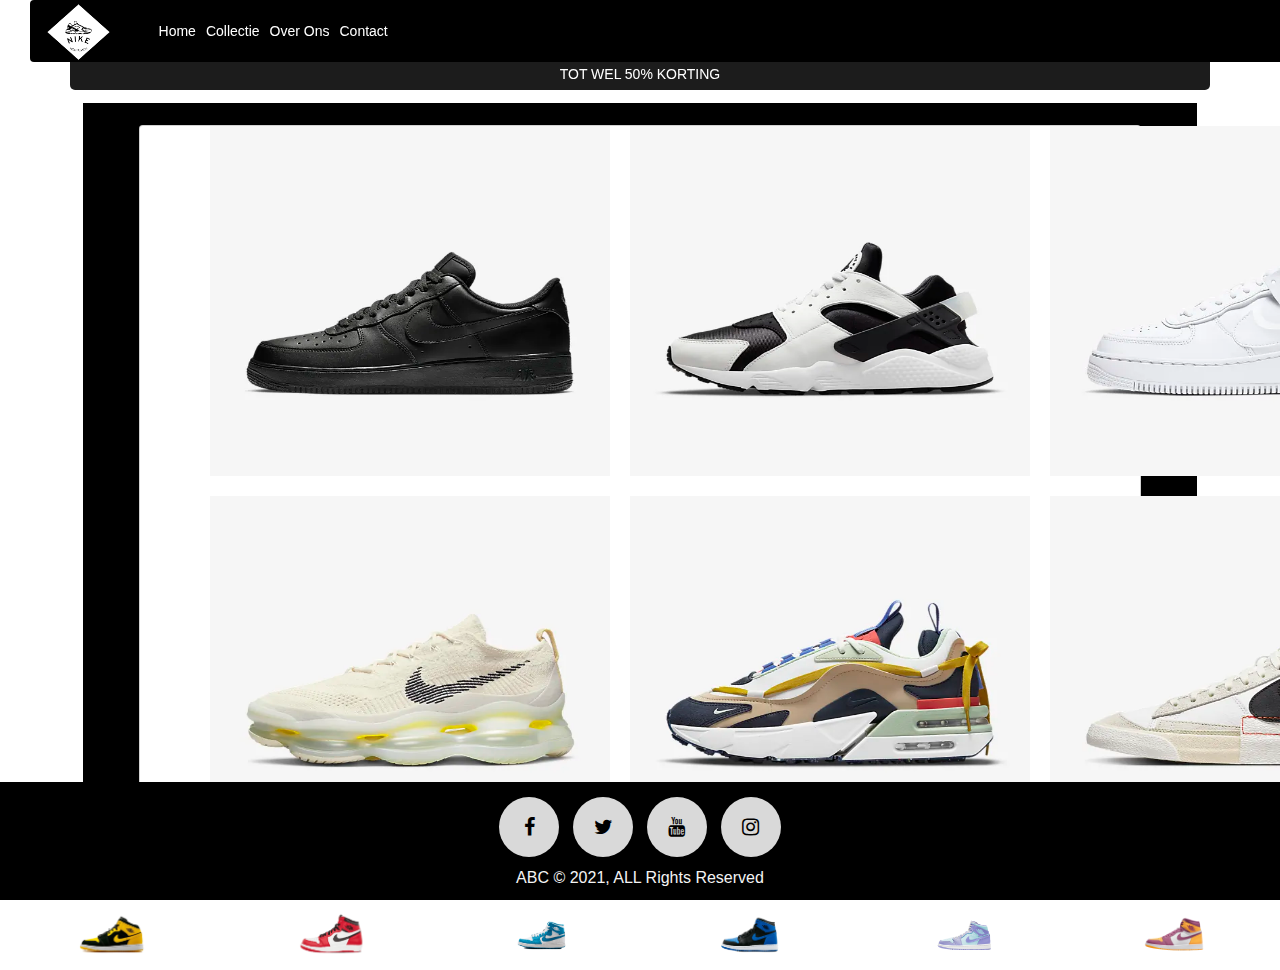
<file: collectie/collectie.html>
<html lang="en">
<head>
<meta charset="utf-8">
<meta name="viewport" content="width=device-width, initial-scale=1.0">
<meta http-equiv="X-UA-Compatible" content="IE=edge">
<title>collectie</title>
<link href="https://cdn.jsdelivr.net/npm/bootstrap@5.0.2/dist/css/bootstrap.min.css" rel="stylesheet">
<script src="https://cdn.jsdelivr.net/npm/bootstrap@5.0.2/dist/js/bootstrap.bundle.min.js"></script>
<link rel="stylesheet" href="https://maxcdn.bootstrapcdn.com/bootstrap/3.4.1/css/bootstrap.min.css">
<script src="https://ajax.googleapis.com/ajax/libs/jquery/3.6.0/jquery.min.js"></script>
<script src="https://maxcdn.bootstrapcdn.com/bootstrap/3.4.1/js/bootstrap.min.js"></script>
<link rel="stylesheet" href="https://cdnjs.cloudflare.com/ajax/libs/font-awesome/4.7.0/css/font-awesome.min.css">
<link rel="stylesheet" href="collectie.css">
<link rel="icon" type="image/x-icon" href="/Index/nike.png">
<script src="collectie.js"></script>
</head>

<body>

<!--navbar-->
<div class="m-4 container-fluid">
    <nav class="navbar navbar-expand-lg sticky-top navbar-white" style="position: fixed; background-color: black; width: 98.5%;" >
        <div class="container-fluid">
          <a class="navbar-brand" style="color: white;"><img class="foto" src="/Index/nikeLogo.png" height="60px" alt=""></a>
            <button type="button" class="navbar-toggler" data-bs-toggle="collapse" data-bs-target="#navbarCollapse">
                <span class="navbar-toggler-icon"></span>
            </button>
            <div class="collapse navbar-collapse"  id="navbarCollapse">
              <div class="navbar-nav">
                <a href="/index.html" class="nav-item nav-link"style="color: white;">Home</a>
                <a href="/collectie/collectie.html" class="nav-item nav-link"style="color: white;">Collectie</a>
                <a href="/" class="nav-item nav-link"style="color: white;">Over Ons</a>
                <a href="/contact/contact.html" class="nav-item nav-link"style="color: white;">Contact</a>
            </div>
            </div>
        </div>
    </nav>
</div>
<!--navbar-->

<!--slideshow-->
<div class="container">
    <div id="myCarousel" class="carousel slide" data-ride="carousel">
      <div class="carousel-inner">
        <div class="item active">
         <p style="width:100%; height: 3%; text-align: center; color: white; padding-top: 1%;"> TOT WEL 50% KORTING</p>         
        </div>
  
        <div class="item">
         <p style="width:100%; height: 3%; text-align: center; color: white; padding-top: 1%;">Members krijgen gratis verzending en kunnen binnen 30 dagen gratis retourneren.</p> 
        </div>
      
        <div class="item">
         <p style="width:100%; height: 3%; text-align: center; color: white; padding-top: 1%;">STUDENTEN KRIJGEN NU 10% KORTING</p>         
        </div>
      </div>
    </div>
</div>
<!--slideshow-->

<!--achtergrond-->
<div class="bubbles">
    <img src="/Index/shoe1.png">
    <img src="/Index/shoe2.png" alt="">
    <img src="/Index/shoe3.png" alt="">
    <img src="/Index/shoe4.png" alt="">
    <img src="/Index/shoe5.png" alt="">
    <img src="/Index/shoe6.png" alt="">
</div>
<!--achtergrond-->

<!--grid-->
<div class="container2">
    <div class="card">
      <div class="card-item">
        <img src="/images/schoen1.webp" alt="" />
        <div class="card-details">
          <h1>naam</h1>
          <p>kleur <br>
             prijs</p>
        </div>
      </div>
      <div class="card-item">
        <img src="/images/schoen2.webp" alt="" />
        <div class="card-details">
            <h1>naam</h1>
            <p>kleur <br>
               prijs</p>
        </div>
      </div>
      <div class="card-item">
        <img src="/images/schoen3.webp" alt="" />
        <div class="card-details">
            <h1>naam</h1>
            <p>kleur <br>
               prijs</p>
        </div>
      </div>
      <div class="card-item">
        <img src="/images/schoen4.webp" alt="" />
        <div class="card-details">
            <h1>naam</h1>
            <p>kleur <br>
               prijs</p>
        </div>
      </div>
      <div class="card-item">
        <img src="/images/schoen5.webp" alt="" />
        <div class="card-details">
            <h1>naam</h1>
            <p>kleur <br>
               prijs</p>
        </div>
      </div>
      <div class="card-item">
        <img src="/images/schoen6.webp" alt="" />
        <div class="card-details">
            <h1>naam</h1>
            <p>kleur <br>
               prijs</p>
        </div>
      </div>
    </div>
  </div>
<!--grid-->

<!--footer-->
<footer class="footer">
    <div class="icons">
      <a style="color: black;" href="https://nl-nl.facebook.com/nike/" class="fa fa-facebook"></a>
      <a style="color: black;" href="https://twitter.com/nike" class="fa fa-twitter"></a>
      <a style="color: black;" href="https://www.youtube.com/user/nike?app=desktop&gl=NL&hl=nl&cbrd=1" class="fa fa-youtube"></a>
      <a style="color: black;" href="https://www.instagram.com/nike/" class="fa fa-instagram"></a>

        <p class="company-name">
            ABC &copy; 2021, ALL Rights Reserved
        </p>
    </div>
</footer>
<!--footer-->


</body>
</html>
</file>
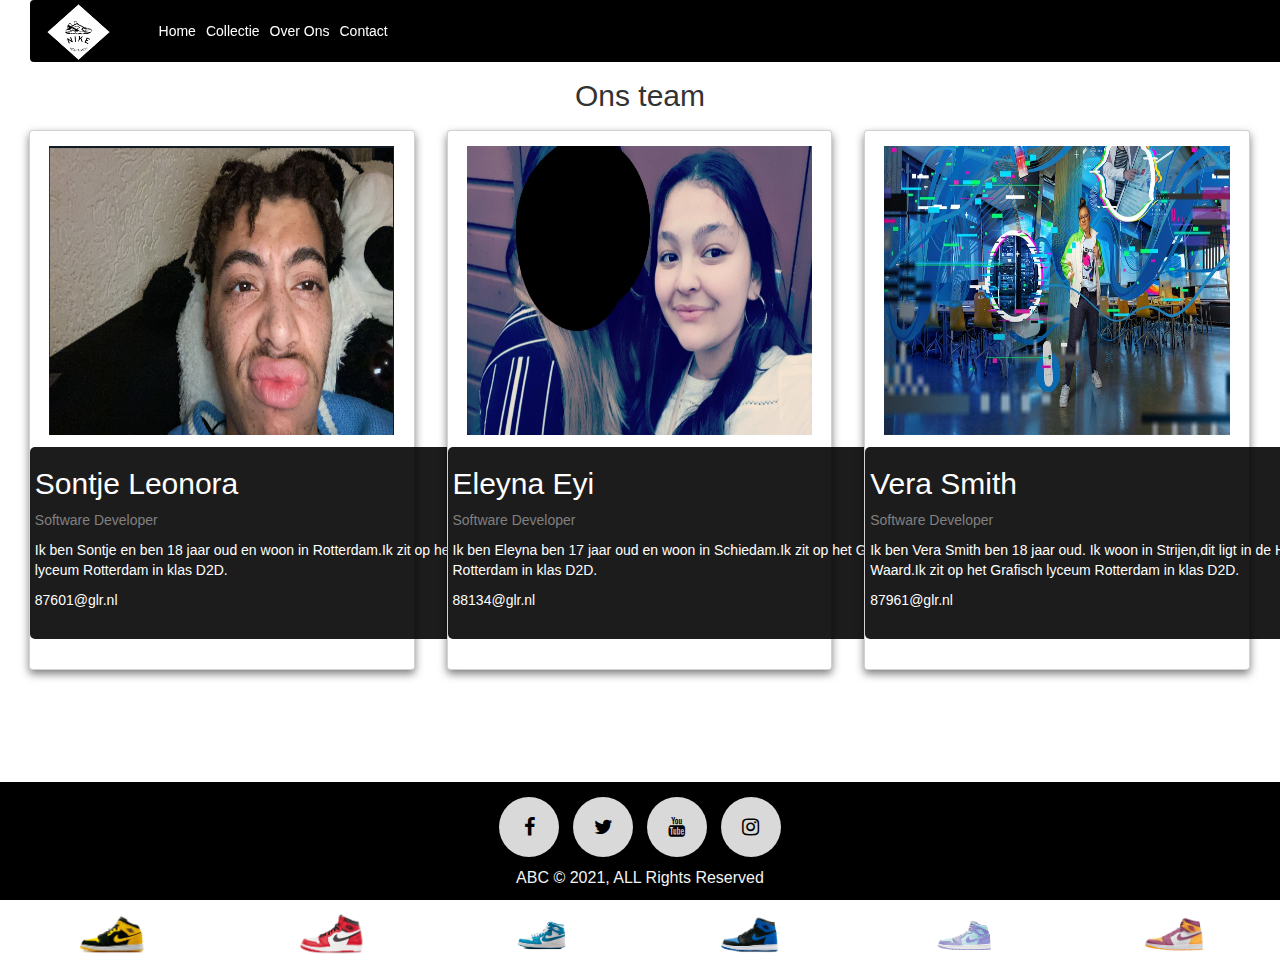
<file: overons/overons.html>
<!DOCTYPE html>
<html lang="en">
<head>
    <meta charset="UTF-8">
    <meta http-equiv="X-UA-Compatible" content="IE=edge">
    <meta name="viewport" content="width=device-width, initial-scale=1.0">
    <title>Over ons</title>
    <link href="https://cdn.jsdelivr.net/npm/bootstrap@5.0.2/dist/css/bootstrap.min.css" rel="stylesheet">
    <script src="https://cdn.jsdelivr.net/npm/bootstrap@5.0.2/dist/js/bootstrap.bundle.min.js"></script>
    <link rel="stylesheet" href="https://maxcdn.bootstrapcdn.com/bootstrap/3.4.1/css/bootstrap.min.css">
    <script src="https://ajax.googleapis.com/ajax/libs/jquery/3.6.0/jquery.min.js"></script>
    <script src="https://maxcdn.bootstrapcdn.com/bootstrap/3.4.1/js/bootstrap.min.js"></script>
    <link rel="stylesheet" href="https://cdnjs.cloudflare.com/ajax/libs/font-awesome/4.7.0/css/font-awesome.min.css">
    <script src="https://ajax.googleapis.com/ajax/libs/jquery/3.6.0/jquery.min.js" defer></script>
    <script src="https://ajax.googleapis.com/ajax/libs/jquery/3.6.0/jquery.min.js"></script>
    <link rel="stylesheet" href="https://cdnjs.cloudflare.com/ajax/libs/font-awesome/4.7.0/css/font-awesome.min.css"> 

    <link rel="stylesheet" href="/overons/overons.css">
    <!-- <script src="/Index/index.js" defer></script> -->
    <link rel="icon" type="image/x-icon" href="/Index/nike.png">
</head>
<body>

  <!--navbar-->
<div class="m-4 container-fluid">
  <nav class="navbar navbar-expand-lg sticky-top navbar-white" style="position: fixed; background-color: black; width: 98.5%;" >
      <div class="container-fluid">
          <a class="navbar-brand" style="color: white;"><img class="foto" src="/Index/nikeLogo.png" height="60px" alt=""></a>
          <button type="button" class="navbar-toggler" data-bs-toggle="collapse" data-bs-target="#navbarCollapse">
              <span class="navbar-toggler-icon"></span>
          </button>
          <div class="collapse navbar-collapse"  id="navbarCollapse">
            <div class="navbar-nav">
              <a href="/index.html" class="nav-item nav-link"style="color: white;">Home</a>
              <a href="/collectie/collectie.html" class="nav-item nav-link"style="color: white;">Collectie</a>
              <a href="/overons/overons.html" class="nav-item nav-link"style="color: white;">Over Ons</a>
              <a href="/contact/contact.html" class="nav-item nav-link"style="color: white;">Contact</a>
          </div>
          </div>
      </div>
  </nav>
</div>
<!--navbar-->
  <div class="bubbles">
    <img src="/Index/shoe1.png">
    <img src="/Index/shoe2.png" alt="">
    <img src="/Index/shoe3.png" alt="">
    <img src="/Index/shoe4.png" alt="">
    <img src="/Index/shoe5.png" alt="">
    <img src="/Index/shoe6.png" alt="">
</div>
<!--achtergrond-->

<!--grid-->
<h2 id="tekstTitel" style="text-align:center">Ons team</h2>
<div class="row">
  <div class="column">
    <div class="card">
      <img id="foto1" src="Sontje.png" alt="" style="width:90%">
      <div class="container">
        <h2>Sontje Leonora</h2>
        <p class="title">Software Developer</p>
        <p>Ik ben Sontje en ben 18 jaar oud en woon in Rotterdam.Ik zit op het Grafisch lyceum Rotterdam in klas D2D.</p>
        <p>87601@glr.nl</p>
       
      </div>
    </div>
  </div>

  <div class="column">
    <div class="card">
      <img id="foto2" src="Eleyna.jpeg" alt="" style="width:90%">
      <div class="container">
        <h2>Eleyna Eyi</h2>
        <p class="title">Software Developer</p>
        <p>Ik ben Eleyna ben 17 jaar oud en woon in Schiedam.Ik zit op het Grafisch lyceum Rotterdam in klas D2D.</p>
        <p>88134@glr.nl</p>
      
      </div>
    </div>
  </div>
  
  <div class="column">
    <div class="card">
      <img id="foto3" src="Vera.jpg" alt="" style="width:90%">
      <div class="container">
        <h2>Vera Smith</h2>
        <p class="title">Software Developer</p>
        <p>Ik ben Vera Smith ben 18 jaar oud. Ik woon in Strijen,dit ligt in de Hoeksche Waard.Ik zit op het Grafisch lyceum Rotterdam in klas D2D.</p>
        <p>87961@glr.nl</p>
      
      </div>
    </div>
  </div>
</div>
  

    
    

<!--footer-->
<footer class="footer">
    <div class="icons">
      <a style="color: black;" href="https://nl-nl.facebook.com/nike/" class="fa fa-facebook"></a>
      <a style="color: black;" href="https://twitter.com/nike" class="fa fa-twitter"></a>
      <a style="color: black;" href="https://www.youtube.com/user/nike?app=desktop&gl=NL&hl=nl&cbrd=1" class="fa fa-youtube"></a>
      <a style="color: black;" href="https://www.instagram.com/nike/" class="fa fa-instagram"></a>
  
        <p class="company-name">
            ABC &copy; 2021, ALL Rights Reserved
        </p>
    </div>
  </footer>
  <!--footer-->
  
  </body>
  </html>
</file>
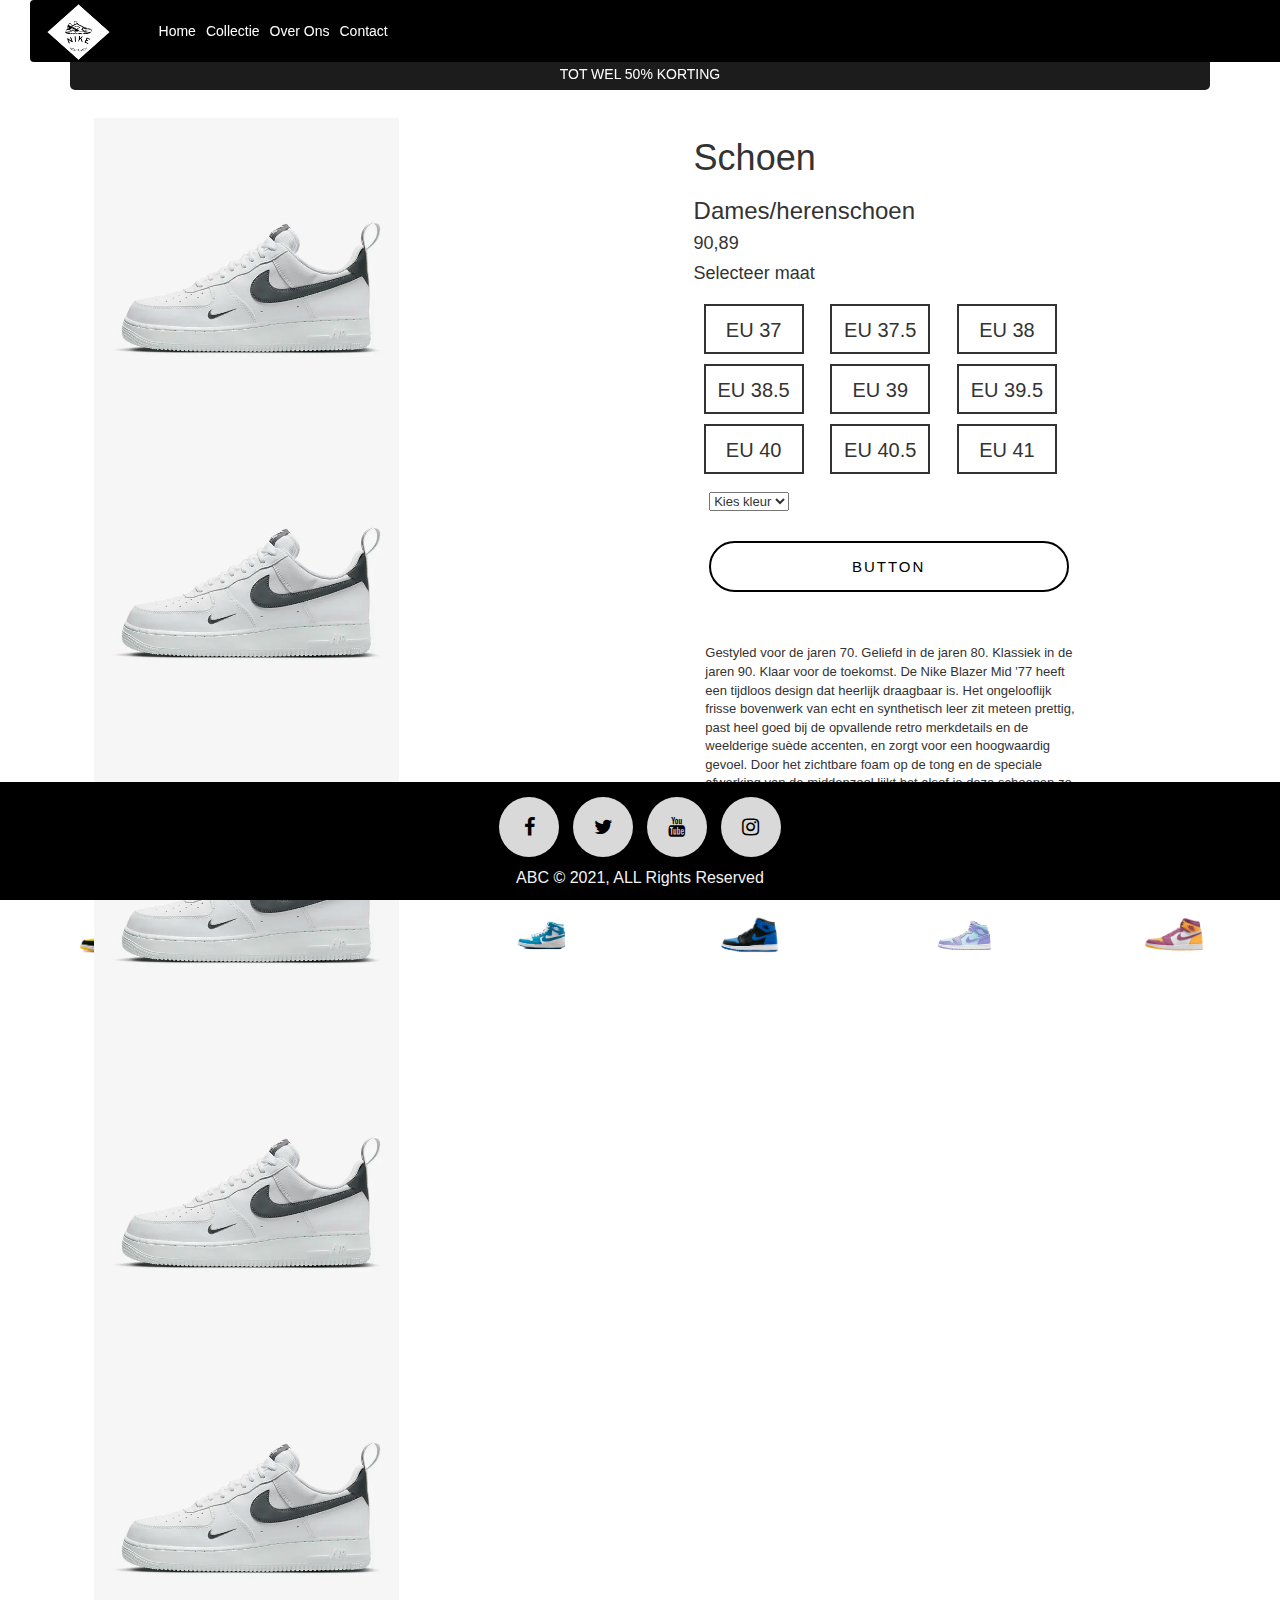
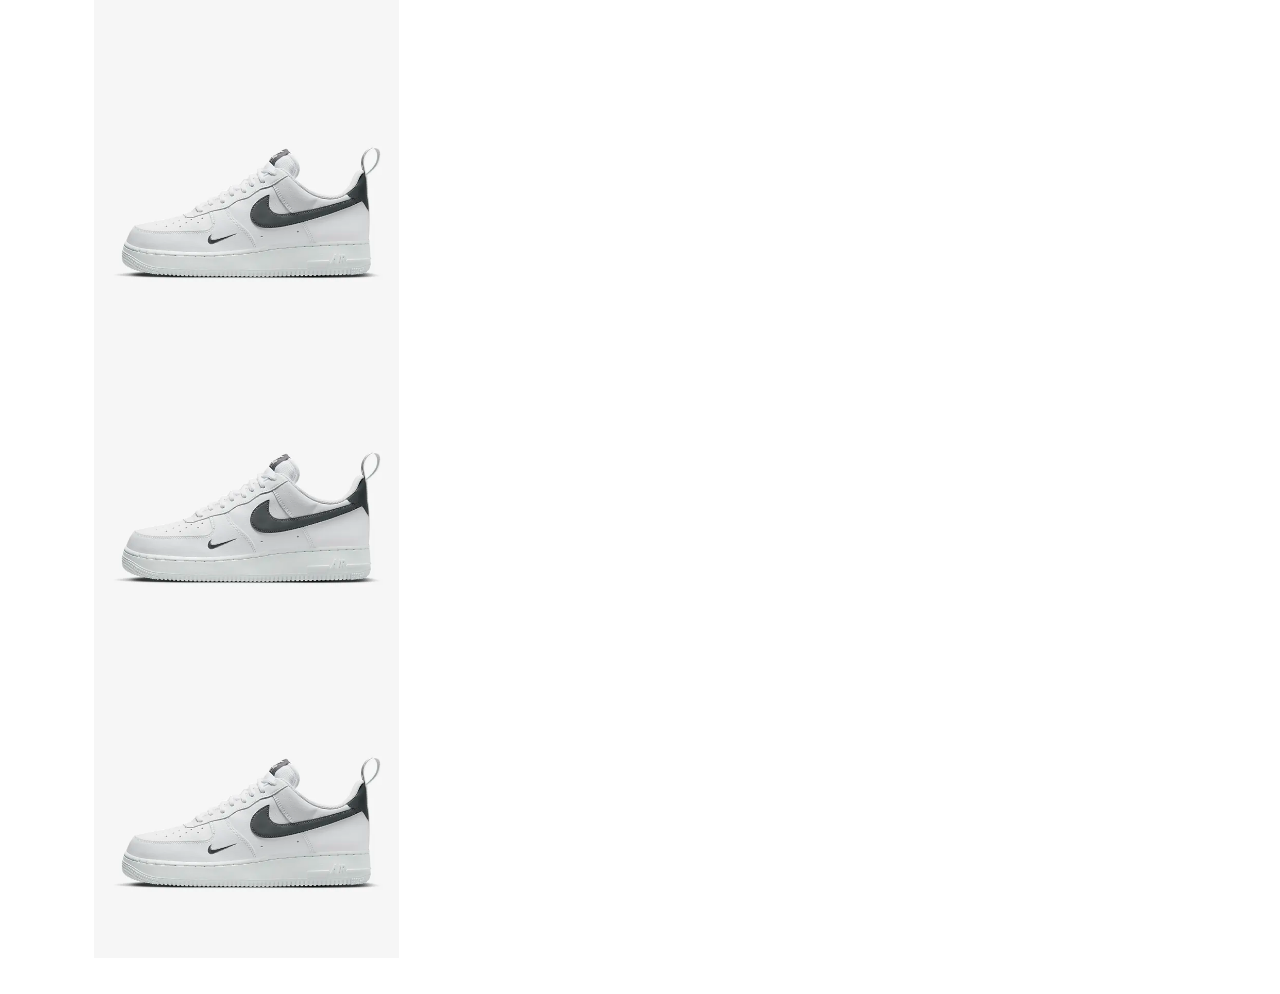
<file: paginaPerSchoen/schoen.html>
<html lang="en">
<head>
    <meta charset="UTF-8">
    <meta http-equiv="X-UA-Compatible" content="IE=edge">
    <meta name="viewport" content="width=device-width, initial-scale=1.0">
    <title>schoen</title>
    <link rel="stylesheet" href="schoen.css">
    <link rel="stylesheet" href="https://maxcdn.bootstrapcdn.com/bootstrap/3.3.7/css/bootstrap.min.css" integrity="sha384-BVYiiSIFeK1dGmJRAkycuHAHRg32OmUcww7on3RYdg4Va+PmSTsz/K68vbdEjh4u" crossorigin="anonymous">
    <link href="//maxcdn.bootstrapcdn.com/font-awesome/4.1.0/css/font-awesome.min.css" rel="stylesheet">
    <link href="https://cdn.jsdelivr.net/npm/bootstrap@5.0.2/dist/css/bootstrap.min.css" rel="stylesheet">
    <script src="https://cdn.jsdelivr.net/npm/bootstrap@5.0.2/dist/js/bootstrap.bundle.min.js"></script>
    <link rel="stylesheet" href="https://maxcdn.bootstrapcdn.com/bootstrap/3.4.1/css/bootstrap.min.css">
    <script src="https://ajax.googleapis.com/ajax/libs/jquery/3.6.0/jquery.min.js"></script>
    <script src="https://maxcdn.bootstrapcdn.com/bootstrap/3.4.1/js/bootstrap.min.js"></script>
    <link rel="stylesheet" href="https://cdnjs.cloudflare.com/ajax/libs/font-awesome/4.7.0/css/font-awesome.min.css">
    <link href="https://maxcdn.bootstrapcdn.com/bootstrap/3.3.0/css/bootstrap.min.css" rel="stylesheet" id="bootstrap-css">
    <script src="https://maxcdn.bootstrapcdn.com/bootstrap/3.3.0/js/bootstrap.min.js"></script>
    <script src="https://code.jquery.com/jquery-1.11.1.min.js"></script>
    <script src="schoen.js" defer></script>
</head>
<body>
<!--navbar-->
<div class="m-4 container-fluid">
    <nav class="navbar navbar-expand-lg sticky-top navbar-white" style="position: fixed; background-color: black; width: 98.5%;" >
        <div class="container-fluid">
          <a class="navbar-brand" style="color: white;"><img class="foto" src="/Index/nikeLogo.png" height="60px" alt=""></a>
            <button type="button" class="navbar-toggler" data-bs-toggle="collapse" data-bs-target="#navbarCollapse">
                <span class="navbar-toggler-icon"></span>
            </button>
            <div class="collapse navbar-collapse"  id="navbarCollapse">
              <div class="navbar-nav">
                <a href="/index.html" class="nav-item nav-link"style="color: white;">Home</a>
                <a href="/collectie/collectie.html" class="nav-item nav-link"style="color: white;">Collectie</a>
                <a href="/" class="nav-item nav-link"style="color: white;">Over Ons</a>
                <a href="/contact/contact.html" class="nav-item nav-link"style="color: white;">Contact</a>
            </div>
            </div>
        </div>
    </nav>
</div>
<!--navbar-->

<!--slideshow-->
<div class="container">
    <div id="myCarousel" class="carousel slide" data-ride="carousel">
      <div class="carousel-inner">
        <div class="item active">
         <p style="width:100%; height: 3%; text-align: center; color: white; padding-top: 1%;"> TOT WEL 50% KORTING</p>         
        </div>
  
        <div class="item">
         <p style="width:100%; height: 3%; text-align: center; color: white; padding-top: 1%;">Members krijgen gratis verzending en kunnen binnen 30 dagen gratis retourneren.</p> 
        </div>
      
        <div class="item">
         <p style="width:100%; height: 3%; text-align: center; color: white; padding-top: 1%;">STUDENTEN KRIJGEN NU 10% KORTING</p>         
        </div>
      </div>
    </div>
</div>
<!--slideshow-->

<!--achtergrond-->
<div class="bubbles">
    <img src="/Index/shoe1.png">
    <img src="/Index/shoe2.png" alt="">
    <img src="/Index/shoe3.png" alt="">
    <img src="/Index/shoe4.png" alt="">
    <img src="/Index/shoe5.png" alt="">
    <img src="/Index/shoe6.png" alt="">
</div>
<!--achtergrond-->



    <div class="flex-container">
        <div class="galerij">
            <img src="test.png" width="305px" alt="">
            <img src="test.png" width="305px" alt=""> 
            <img src="test.png" width="305px" alt="">
            <img src="test.png" width="305px" alt="">
            <img src="test.png" width="305px" alt="">
            <img src="test.png" width="305px" alt="">
            <img src="test.png" width="305px" alt="">
            <img src="test.png" width="305px" alt="">
        </div>
        <div>
            <h1 id="naam">Schoen</h1>
            <h3>Dames/herenschoen</h3>

            <h4 id="prijs" >90,89</h4>

            <h4>Selecteer maat</h4>

            <div class="grid-container">
                <div class="grid-item" onclick="maatKlik(this, 37)">EU 37</div>
                <div class="grid-item" onclick="maatKlik(this, 37.5)">EU 37.5</div>
                <div class="grid-item" onclick="maatKlik(this, 38)">EU 38</div>  
                <div class="grid-item" onclick="maatKlik(this, 38.5)">EU 38.5</div>
                <div class="grid-item" onclick="maatKlik(this, 39)">EU 39</div>
                <div class="grid-item" onclick="maatKlik(this, 39.5)">EU 39.5</div>  
                <div class="grid-item" onclick="maatKlik(this, 40)">EU 40</div>
                <div class="grid-item" onclick="maatKlik(this, 40.5)">EU 40.5</div>
                <div class="grid-item" onclick="maatKlik(this, 41)">EU 41</div>  
            </div>

            <select id="selectid" class="selectid" onchange="colorbg()">
                <option value="" selected >Kies kleur</option>
                <option  class="pink" value="pink">pink</option>
                <option  class="blue" value="blue">blue</option>
                <option  class="red" value="red">red</option> 
            </select>
            
            <br>
            <div class="col-md-4 col-sm-4 margin-bottom-40">
                <a href="#" class="btn btn-mod btn-border btn-circle btn-large" onclick="bestel()">
                  Button
                </a>
            </div>

            <div class="tekst">
                <p> <br><br><br>
                    Gestyled voor de jaren 70. Geliefd in de jaren 80. Klassiek in de jaren 90. Klaar voor de toekomst.
                    De Nike Blazer Mid '77 heeft een tijdloos design dat heerlijk draagbaar is. Het ongelooflijk frisse 
                    bovenwerk van echt en synthetisch leer zit meteen prettig, past heel goed bij de opvallende retro 
                    merkdetails en de weelderige suède accenten, en zorgt voor een hoogwaardig gevoel. Door het zichtbare 
                    foam op de tong en de speciale afwerking van de middenzool lijkt het alsof je deze schoenen zo uit de 
                    geschiedenisboeken hebt getrokken. Ga je gang, trek ze aan en perfectioneer je outfit.
                    <div class="extra">
                        <span class="dot"></span> Weergegeven kleur: Wit/Zwart <br>
                        <span class="dot"></span> Stijl: DV3454-100
                    </div>
                </p>
            </div>
        </div>
    </div>


    <!--footer-->
<footer class="footer">
    <div class="icons">
      <a style="color: black;" href="https://nl-nl.facebook.com/nike/" class="fa fa-facebook"></a>
      <a style="color: black;" href="https://twitter.com/nike" class="fa fa-twitter"></a>
      <a style="color: black;" href="https://www.youtube.com/user/nike?app=desktop&gl=NL&hl=nl&cbrd=1" class="fa fa-youtube"></a>
      <a style="color: black;" href="https://www.instagram.com/nike/" class="fa fa-instagram"></a>

        <p class="company-name">
            ABC &copy; 2021, ALL Rights Reserved
        </p>
    </div>
</footer>
<!--footer-->

</body>
</html>
</file>
<file: collectie/collectie.css>
/*slideshow*/
@import url('https://fonts.googleapis.com/css2?family=Caveat&family=Poppins:wght@300&display=swap');

.navbar{
    background-color: black;
}

.container{
    margin-top: 3%;
    background-color: rgba(0, 0, 0, 0.889);
    border-radius: 5px 5px 5px 5px;
}

/* logo */
.fa {
    padding: 20px;
    font-size: 30px;
    width: 60px;
    text-align: center;
    text-decoration: none;
    margin: 5px 2px;
    border-radius: 50%;
}

.fa:hover {
    color: white;
    opacity: 0.7;  
}

.fa-facebook {
    background: #ffffffd9;
}
  
.fa-twitter {
    background: #ffffffd9;
}
  
.fa-youtube {
    background: #ffffffd9;
}
  
.fa-instagram {
    background: #ffffffd9;
}

/* grid */
@import url("https://fonts.googleapis.com/css2?family=Ubuntu:wght@300;400;500;700&display=swap");
.container2 {
  margin-top: 1%;
  margin-left: auto;
  margin-right: auto;
  height: 80%;
  width: 87%;
  display: flex;
  justify-content: center;
  background-color: #000000;
}

.card {
  margin-top: 2%;
  margin-bottom: 2%;
  width: 90%;
  grid-template-columns: 1fr 1fr 1fr;
  align-items: center;
  position: relative;
  display: grid;
  gap: 20px 20px;
}

.card .card-item {
  position: relative;
  width: 70%;
}

.card img {
  margin-left: 25% ;
  height: 350px;
  width: 400px;
  transition: 0.4s ease-in-out all;
}

.card .card-details {
  position: absolute;
  margin-left: 25% ;
  padding: 10px 5px;
  bottom: 0px;
  opacity: 0;
  transition: 0.4s ease-in-out all;
}

.card-details h1 {
  font-size: 18px;
  margin: 2px 0;
}
.card-details p {
  font-size: 14px;
}
.card-item:hover .card-details {
  opacity: 1;
  color: white;
  background-color: #000000a2;
  bottom: 10px;
}

.card-item:hover img {
  transform: scale(1.05);
}

@media(max-width:600px){
  .card {
  grid-template-columns: 1fr;  gap: 20px 20px;
}
  .container2 {
    height: 70%;}
}

/* achtergrond */
.bubbles img{
    width: 50px;
    animation: bubble 7s linear infinite;
    z-index: -1;
    }
    
.bubbles{
    width: 100%;
    display: flex;
    align-items: center;
    justify-content: space-around;
    position: absolute;
    bottom: -70px;
}
    
@keyframes bubble{
    0%{
        transform: translateY(0);
        opacity: 0;
    }
    50%{
    
        opacity: 1;
    }
    70%{
            
        opacity: 1;
    }
    100%{
        transform: translateY(-100vh);
        opacity: 0;
    }
}
    
.bubbles img:nth-child(1){
    animation-delay: 2s;
    width: 80px;
}

.bubbles img:nth-child(2){
    animation-delay: 1s;
    width: 77px;
}

.bubbles img:nth-child(3){
    animation-delay: 3s;
    width: 60px;
}

.bubbles img:nth-child(4){
    animation-delay: 4.5s;
    width: 75px;
}

.bubbles img:nth-child(5){
    animation-delay: 3s;
    width: 69px;
}

.bubbles img:nth-child(6){
    animation-delay: 6s;
    width: 70px;
}

/* footer */
.footer{
    margin: 0 auto;
    position: fixed;
    bottom: 0;
    width: 100%;
    background: #000000;
    text-align: center;
    color: #f4f4f4;
}

.icons{
    padding-top: 1rem;
}

.icons a{
    text-decoration: none;
    font-size: 2rem;
    margin: 0.5rem;
    color: #f4f4f4;
}

.company-name{
    font-size: 1.6rem;
    margin-top: 0.5rem;
}

@media (max-width: 500px){
    html{
        font-size: 50%;
    }
}    

@media(min-width: 501px) and (max-width: 768px){
    html{
    font-size: 50%;
    }
}    

.foto{
    margin-top: -27%;
}
</file>
<file: overons/overons.css>
*{
    margin: 0;
    padding: 0;
    font-family: sans-serif;
}

.bubbles img{
    width: 50px;
    animation: bubble 7s linear infinite;
    z-index: -1;
    }
    
.bubbles{
    width: 100%;
    display: flex;
    align-items: center;
    justify-content: space-around;
    position: absolute;
    bottom: -70px;
}
    
@keyframes bubble{
    0%{
        transform: translateY(0);
        opacity: 0;
    }
    50%{
    
        opacity: 1;
    }
    70%{
            
        opacity: 1;
    }
    100%{
        transform: translateY(-100vh);
        opacity: 0;
    }
}
    
.bubbles img:nth-child(1){
    animation-delay: 2s;
    width: 80px;
}

.bubbles img:nth-child(2){
    animation-delay: 1s;
    width: 77px;
}

.bubbles img:nth-child(3){
    animation-delay: 3s;
    width: 60px;
}

.bubbles img:nth-child(4){
    animation-delay: 4.5s;
    width: 75px;
}

.bubbles img:nth-child(5){
    animation-delay: 3s;
    width: 69px;
}

.bubbles img:nth-child(6){
    animation-delay: 6s;
    width: 70px;
}

/*slideshow*/
@import url('https://fonts.googleapis.com/css2?family=Caveat&family=Poppins:wght@300&display=swap');

.navbar{
    background-color: black;
}

.container{
    margin-top: 3%;
    background-color: rgba(0, 0, 0, 0.889);
    border-radius: 5px 5px 5px 5px;
}
/* logo */
.fa {
    padding: 20px;
    font-size: 30px;
    width: 60px;
    text-align: center;
    text-decoration: none;
    margin: 5px 2px;
    border-radius: 50%;

}
.foto{
    margin-top: -27%;
}
.fa:hover {
    color: white;
    opacity: 0.7;  
}

.fa-facebook {
    background: #ffffffd9;
}
  
.fa-twitter {
    background: #ffffffd9;
}
  
.fa-youtube {
    background: #ffffffd9;
}
  
.fa-instagram {
    background: #ffffffd9;
}

/* footer */
.footer{
    margin: 0 auto;
    position: fixed;
    bottom: 0;
    width: 100%;
    background: #000000;
    text-align: center;
    color: #f4f4f4;
}

.icons{
    padding-top: 1rem;
}

.icons a{
    text-decoration: none;
    font-size: 2rem;
    margin: 0.5rem;
    color: #f4f4f4;
}

.company-name{
    font-size: 1.6rem;
    margin-top: 0.5rem;
}

@media (max-width: 500px){
    html{
        font-size: 50%;
    }
}    

@media(min-width: 501px) and (max-width: 768px){
    html{
    font-size: 50%;
    }
}    

@import url("https://fonts.googleapis.com/css2?family=Ubuntu:wght@300;400;500;700&display=swap");

/* kolommen */
body {
    font-family: Arial, Helvetica, sans-serif;
    margin: 0;
  }
  
  html {
    box-sizing: border-box;
  }
  
   *, *:before, *:after {
    box-sizing: inherit;
  }
   
  .column {
    height: 500px;
    float: left;
    width: 33.3%;
    margin-bottom: 16px; 
    padding: 0 8px;
  }
  
   .card {
    box-shadow: 0 4px 8px 0 rgba(0, 0, 0, 0.5);
    margin: 8px;
    height: 540px;
  } 
  .card:hover {
    box-shadow: 0 8px 16px 0 rgb(0, 0, 0);
  }
  
  
  .container {
    padding: 0 5px;
    width: 530px;
    color: white;
    height: 200px;
    margin-bottom: 30px;
  }
  
  
   .container::after, .row::after {
    content: "";
    clear: both;
    display: table;
  } 
  
  .title {
    color: grey;
  }
  

  
  @media screen and (max-width: 650px) {
    .column {
      width: 100%;
      display: block;
    }
  }

  #foto1{
    height: 300px;
    width: 700px;
    margin-left: auto;
    margin-right: auto;
    margin-top: 4%;

  }

  #foto2{
    height: 300px;
    width: 700px;
    margin-left: auto;
    margin-right: auto;
    margin-top: 4%;

  }

  #foto3{
    height: 300px;
    width: 1000px;
    margin-left: auto;
    margin-right: auto;
    margin-top: 4%;

  }

  .row{
    width: 98%;
    margin-left: auto;
    margin-right: auto;
  }

  #tekstTitel{
    margin-top: 5%;
  }
</file>
<file: paginaPerSchoen/schoen.css>
* {
	box-sizing: border-box;
	font-family: "Arial";
}
.wrapper-dropdown {
    position: relative;
    width: 200px;
    background: #FFF;
    color: #2e2e2e;
    outline: none;
    cursor: pointer;
}
.wrapper-dropdown > span {
	width: 100%;
	display: block;
	border: 1px solid #ababab;
	padding: 5px;
}
.wrapper-dropdown > span > span {
  padding: 0 12px;
  margin-right: 5px;
}
.wrapper-dropdown > span:after {
    content: "";
    width: 0;
    height: 0;
    position: absolute;
    right: 16px;
    top: calc(50% + 4px);
    margin-top: -6px;
	  border-width: 6px 6px 0 6px;
    border-style: solid;
	  border-color: #2e2e2e transparent;
}

.wrapper-dropdown .dropdown {
    position: absolute;
	  z-index: 10;
    top: 100%;
    left: 0;
    right: 0;
    background: #fff;
    font-weight: normal;
	  list-style-type: none;
	  padding-left: 0;
	  margin: 0;
	  border: 1px solid #ababab;
	  border-top: 0;
}

.wrapper-dropdown .dropdown li {
    display: block;
    text-decoration: none;
    color: #2e2e2e;
	  padding: 5px;
	  cursor: pointer;
}

.wrapper-dropdown .dropdown li > span {
  padding: 0 12px;
  margin-right: 5px;
}

.wrapper-dropdown .dropdown li:hover {
    background: #eee;
	  cursor: pointer;
}

.foto{
    margin-top: -27%;
}

.flex-container {
    margin: 6px;
    margin-left: 5%;
    margin-top: -2;
    width: 82%;
    display: flex;
}
  
.flex-container > div {
    margin: 10px;
    padding: 20px;
    font-size: 30px
}

.grid-container {
    display: grid;
    grid-template-columns: auto auto auto;
    padding: 10px;
    grid-gap: 10px;
}
.grid-item {
    background-color: rgba(255, 255, 255, 0.8);
    border: 2px solid rgba(0, 0, 0, 0.8);
    padding: 10px;
    font-size: 20px;
    text-align: center;
    width: 100px;
    height: 50px;
}

.grid-item:hover{
    font-weight: 400;
    color: rgba(255,255,255, .85);
    background: rgba(0,0,0, .7);
    text-decoration: none;
    outline: none;
    border-color: transparent;
    -webkit-box-shadow: none;
    box-shadow: none;
}


h1.title {
    padding:25px;
    font-size:30px;
    font-weight: 100;;
}
  
.margin-bottom-40 {
    margin-bottom:40px;
}
    
.btn-mod.btn-large {
    margin-top: 30%;
    height: auto;
    padding: 13px 52px;
    font-size: 15px;
    width: 360px;
}
  
.btn-mod.btn-circle {
      -webkit-border-radius: 30px;
      -moz-border-radius: 30px;
      border-radius: 30px;
}
  
.btn-mod.btn-border {
      color: #000000;
      border: 2px solid #000000;
      background: transparent;
}
  
.btn-mod, a.btn-mod {
      -webkit-box-sizing: border-box;
      -moz-box-sizing: border-box;
      box-sizing: border-box;
      padding: 4px 13px;
      color: #fff;
      background: rgba(34,34,34, .9);
      border: 2px solid transparent;
      font-size: 11px;
      font-weight: 400;
      text-transform: uppercase;
      text-decoration: none;
      letter-spacing: 2px;
      -webkit-border-radius: 0;
      -moz-border-radius: 0;
      border-radius: 0;
      -webkit-box-shadow: none;
      -moz-box-shadow: none;
      box-shadow: none;
      -webkit-transition: all 0.2s cubic-bezier(0.000, 0.000, 0.580, 1.000);
      -moz-transition: all 0.2s cubic-bezier(0.000, 0.000, 0.580, 1.000);
      -o-transition: all 0.2s cubic-bezier(0.000, 0.000, 0.580, 1.000);
      -ms-transition: all 0.2s cubic-bezier(0.000, 0.000, 0.580, 1.000);
      transition: all 0.2s cubic-bezier(0.000, 0.000, 0.580, 1.000);
}
  
.btn-mod.btn-border:hover, .btn-mod.btn-border:focus{
      color: #fff;
      border-color: transparent;
      background: #000;
}
  
.btn-mod:hover, .btn-mod:focus, a.btn-mod:hover, a.btn-mod:focus {
      font-weight: 400;
      color: rgba(255,255,255, .85);
      background: rgba(0,0,0, .7);
      text-decoration: none;
      outline: none;
      border-color: transparent;
      -webkit-box-shadow: none;
      box-shadow: none;
}
  
.tekst{
    margin-top: 20%;
    margin-left: 3%;
    width: 370px;
    font-size: small;
}

.dot {
    height: 10px;
    width: 10px;
    background-color: rgb(0, 0, 0);
    border-radius: 50%;
    display: inline-block;
}

@import url('https://fonts.googleapis.com/css2?family=Caveat&family=Poppins:wght@300&display=swap');

.navbar{
    background-color: black;
}

.container{
    margin-top: 3%;
    background-color: rgba(0, 0, 0, 0.889);
    border-radius: 5px 5px 5px 5px;
}

/* logo */
.fa {
    padding: 20px;
    font-size: 30px;
    width: 60px;
    text-align: center;
    text-decoration: none;
    margin: 5px 2px;
    border-radius: 50%;
}

.fa:hover {
    color: white;
    opacity: 0.7;  
}

.fa-facebook {
    background: #ffffffd9;
}
  
.fa-twitter {
    background: #ffffffd9;
}
  
.fa-youtube {
    background: #ffffffd9;
}
  
.fa-instagram {
    background: #ffffffd9;
}

/* achtergrond */
.bubbles img{
    width: 50px;
    animation: bubble 7s linear infinite;
    z-index: -1;
    }
    
.bubbles{
    width: 100%;
    display: flex;
    align-items: center;
    justify-content: space-around;
    position: absolute;
    bottom: -70px;
}
    
@keyframes bubble{
    0%{
        transform: translateY(0);
        opacity: 0;
    }
    50%{
    
        opacity: 1;
    }
    70%{
            
        opacity: 1;
    }
    100%{
        transform: translateY(-100vh);
        opacity: 0;
    }
}
    
.bubbles img:nth-child(1){
    animation-delay: 2s;
    width: 80px;
}

.bubbles img:nth-child(2){
    animation-delay: 1s;
    width: 77px;
}

.bubbles img:nth-child(3){
    animation-delay: 3s;
    width: 60px;
}

.bubbles img:nth-child(4){
    animation-delay: 4.5s;
    width: 75px;
}

.bubbles img:nth-child(5){
    animation-delay: 3s;
    width: 69px;
}

.bubbles img:nth-child(6){
    animation-delay: 6s;
    width: 70px;
}

/* footer */
.footer{
    margin: 0 auto;
    position: fixed;
    bottom: 0;
    width: 100%;
    background: #000000;
    text-align: center;
    color: #f4f4f4;
}

.icons{
    padding-top: 1rem;
}

.icons a{
    text-decoration: none;
    font-size: 2rem;
    margin: 0.5rem;
    color: #f4f4f4;
}

.company-name{
    font-size: 1.6rem;
    margin-top: 0.5rem;
}

@media (max-width: 500px){
    html{
        font-size: 50%;
    }
}    

@media(min-width: 501px) and (max-width: 768px){
    html{
    font-size: 50%;
    }
}    

.selectid{
    margin-top: 2%;
    margin-left: 4%;
    font-size: small;
}

.galerij{
    margin-left: -5%;
}
</file>
